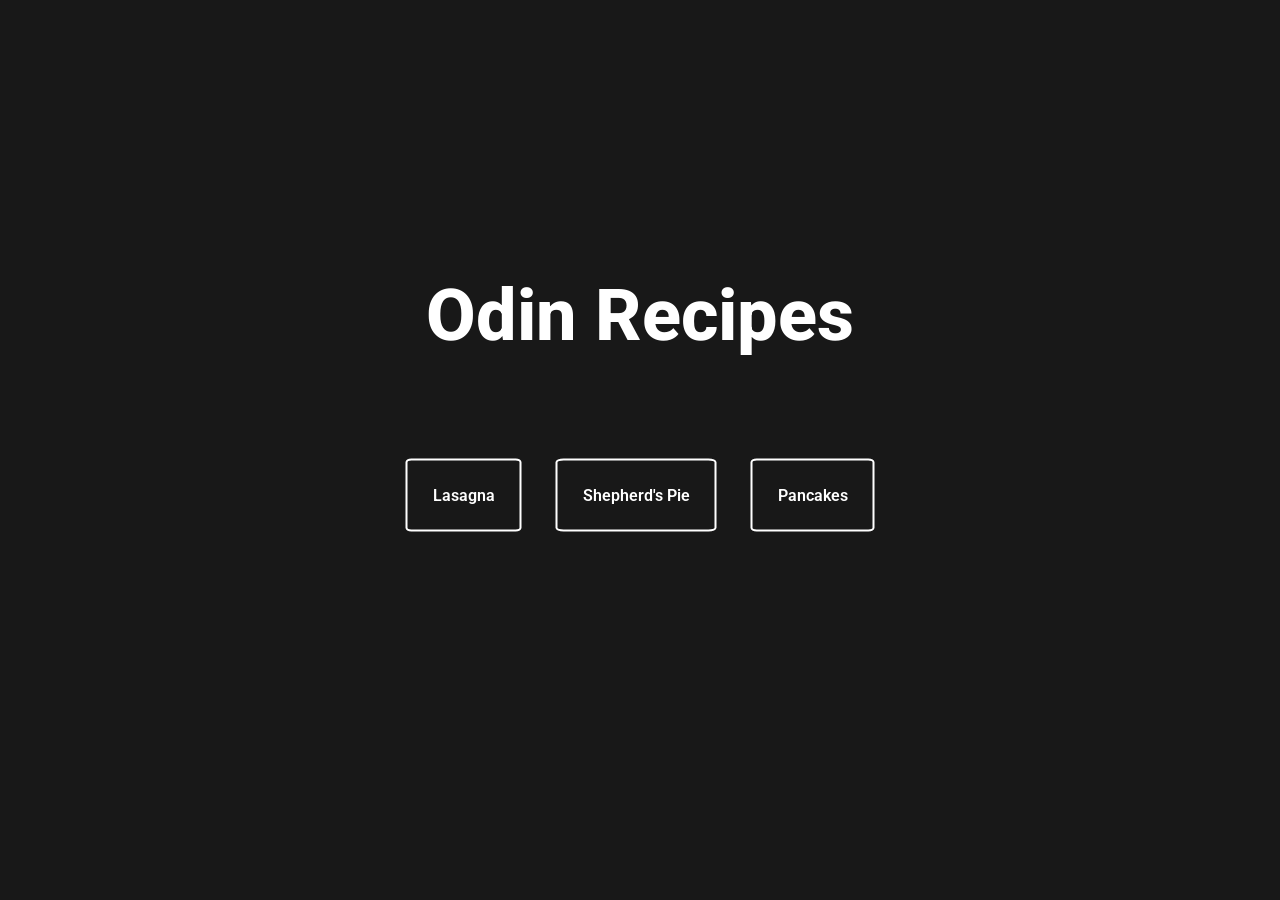
<file: index.html>
<!doctype html>
<html lang="en">
  <head>
    <meta charset="UTF-8" />
    <meta name="viewport" content="width=device-width, initial-scale=1.0" />
    <title>Odin Recipes</title>
    <link rel="stylesheet" href="style.css" />
  </head>
  <body>
    <div class="title-container">
      <p class="title">Odin Recipes</p>
    </div>

    <div class="recipe-container">
      <a href="./recipes/lasagna.html" class="recipe-links">Lasagna</a>
      <a href="./recipes/shepherds-pie.html" class="recipe-links"
        >Shepherd's Pie</a
      >
      <a href="./recipes/pancakes.html" class="recipe-links">Pancakes</a>
    </div>
  </body>
</html>
</file>
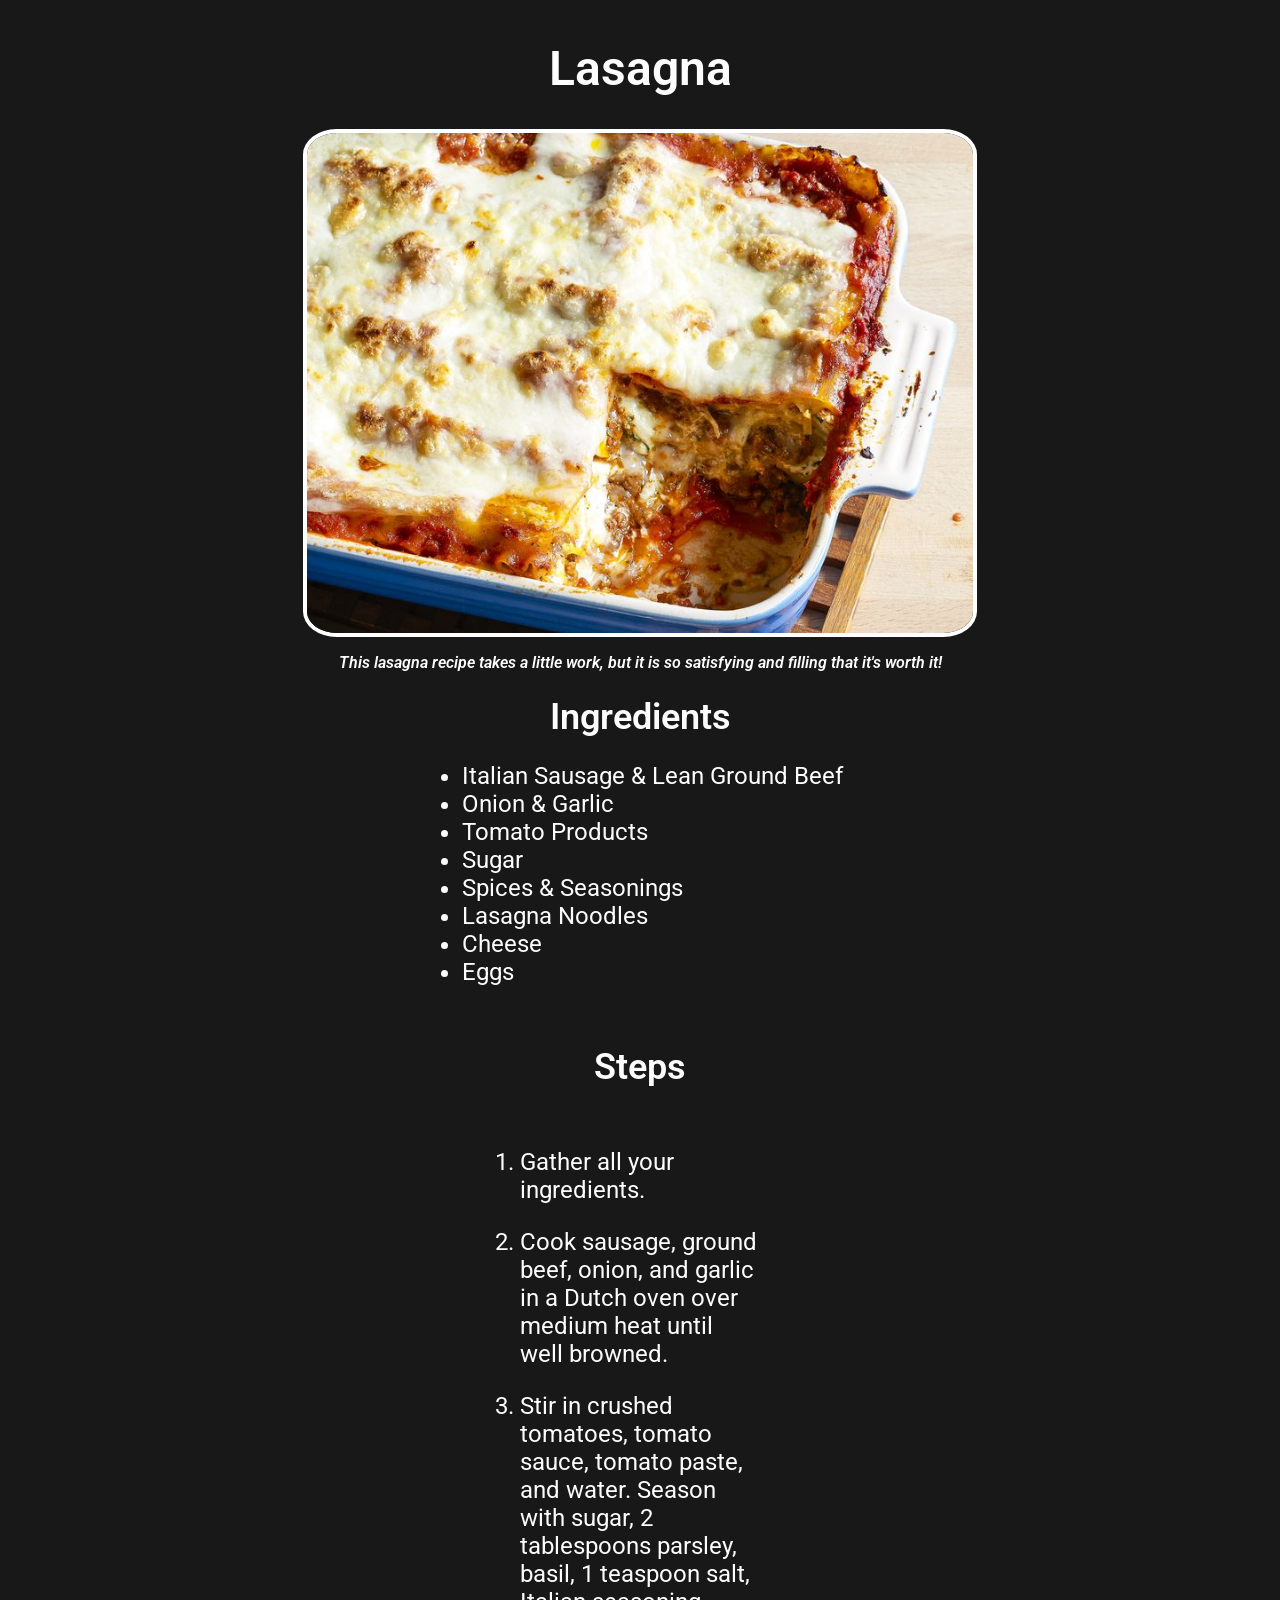
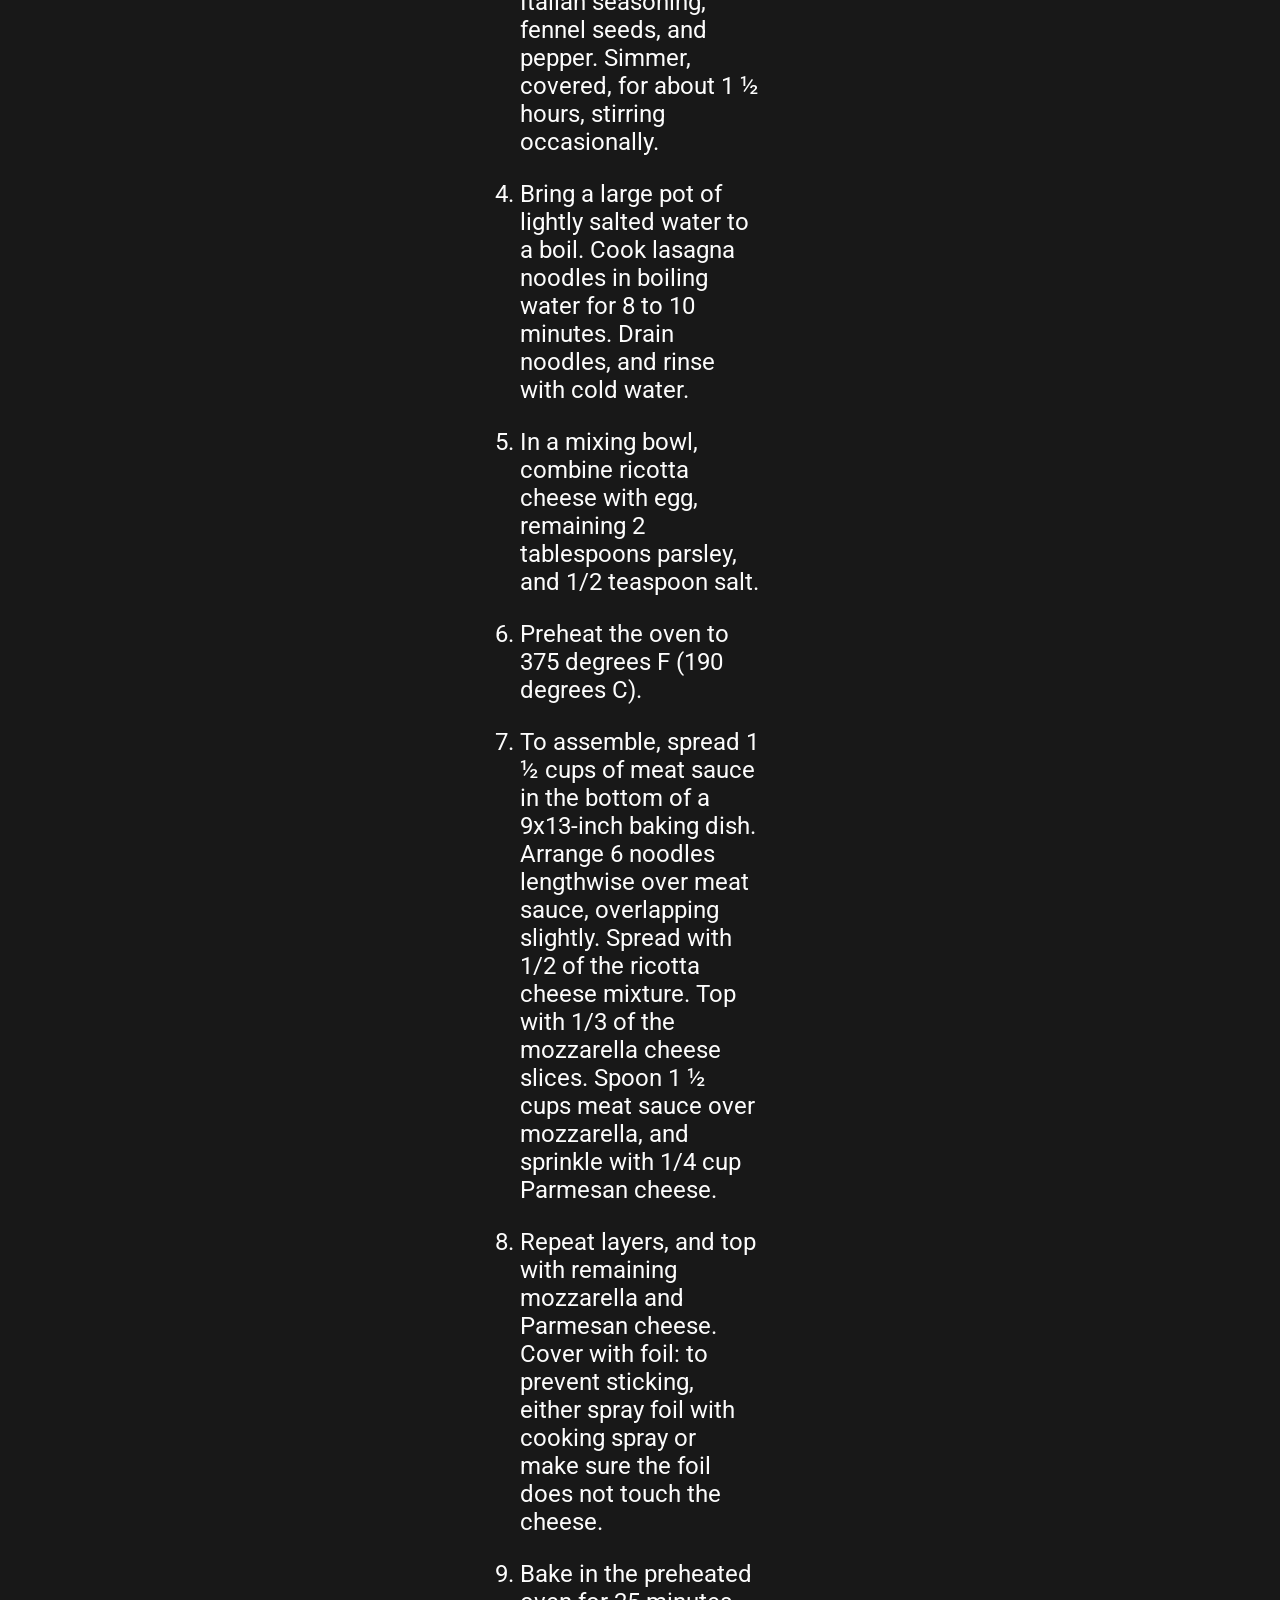
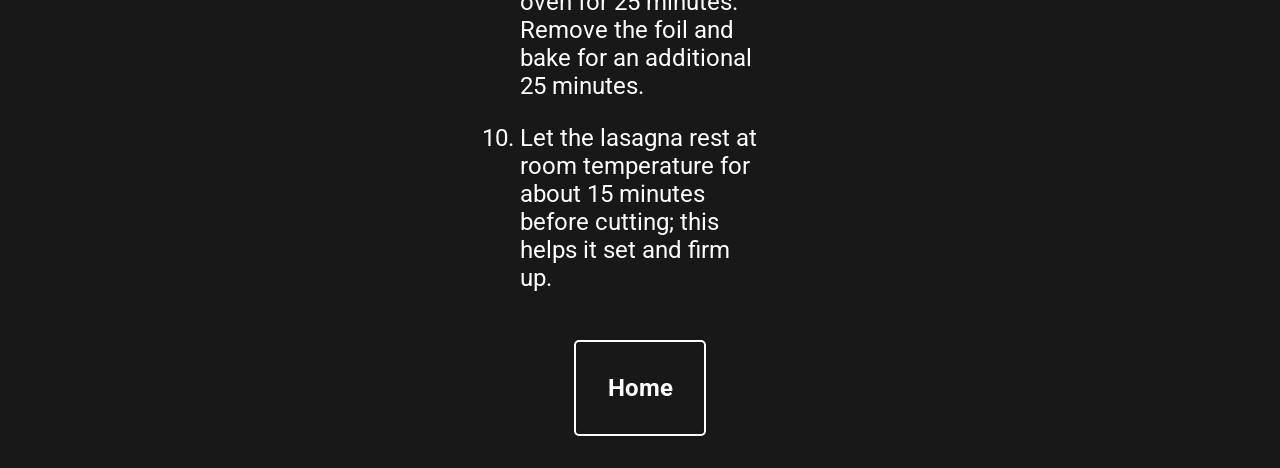
<file: recipes/lasagna.html>
<!doctype html>
<html lang="en">
  <head>
    <meta charset="UTF-8" />
    <meta name="viewport" content="width=device-width, initial-scale=1.0" />
    <title>Lasagna</title>
    <link rel="stylesheet" href="recipe.css" />
  </head>
  <body>
    <div class="wrapper">
      <p class="title">Lasagna</p>

      <img
        src="../images/Lasagna.jpg"
        alt="A lasagna with a quarter piece cut out"
        class="recipe-image"
      />

      <p class="description">
        <em
          >This lasagna recipe takes a little work, but it is so satisfying and
          filling that it's worth it!</em
        >
      </p>

      <div>
        <p class="ingredients">Ingredients</p>
        <ul class="ingredient-list">
          <li>Italian Sausage & Lean Ground Beef</li>
          <li>Onion & Garlic</li>
          <li>Tomato Products</li>
          <li>Sugar</li>
          <li>Spices & Seasonings</li>
          <li>Lasagna Noodles</li>
          <li>Cheese</li>
          <li>Eggs</li>
        </ul>
      </div>

      <p class="steps">Steps</p>
      <ol class="step-list">
        <li class="each-step">Gather all your ingredients.</li>
        <li class="each-step">
          Cook sausage, ground beef, onion, and garlic in a Dutch oven over
          medium heat until well browned.
        </li>
        <li class="each-step">
          Stir in crushed tomatoes, tomato sauce, tomato paste, and water.
          Season with sugar, 2 tablespoons parsley, basil, 1 teaspoon salt,
          Italian seasoning, fennel seeds, and pepper. Simmer, covered, for
          about 1 ½ hours, stirring occasionally.
        </li>
        <li class="each-step">
          Bring a large pot of lightly salted water to a boil. Cook lasagna
          noodles in boiling water for 8 to 10 minutes. Drain noodles, and rinse
          with cold water.
        </li>
        <li class="each-step">
          In a mixing bowl, combine ricotta cheese with egg, remaining 2
          tablespoons parsley, and 1/2 teaspoon salt.
        </li>
        <li class="each-step">
          Preheat the oven to 375 degrees F (190 degrees C).
        </li>
        <li class="each-step">
          To assemble, spread 1 ½ cups of meat sauce in the bottom of a
          9x13-inch baking dish. Arrange 6 noodles lengthwise over meat sauce,
          overlapping slightly. Spread with 1/2 of the ricotta cheese mixture.
          Top with 1/3 of the mozzarella cheese slices. Spoon 1 ½ cups meat
          sauce over mozzarella, and sprinkle with 1/4 cup Parmesan cheese.
        </li>
        <li class="each-step">
          Repeat layers, and top with remaining mozzarella and Parmesan cheese.
          Cover with foil: to prevent sticking, either spray foil with cooking
          spray or make sure the foil does not touch the cheese.
        </li>
        <li class="each-step">
          Bake in the preheated oven for 25 minutes. Remove the foil and bake
          for an additional 25 minutes.
        </li>
        <li class="each-step">
          Let the lasagna rest at room temperature for about 15 minutes before
          cutting; this helps it set and firm up.
        </li>
      </ol>

      <a href="../index.html">Home</a>
    </div>
  </body>
</html>
</file>
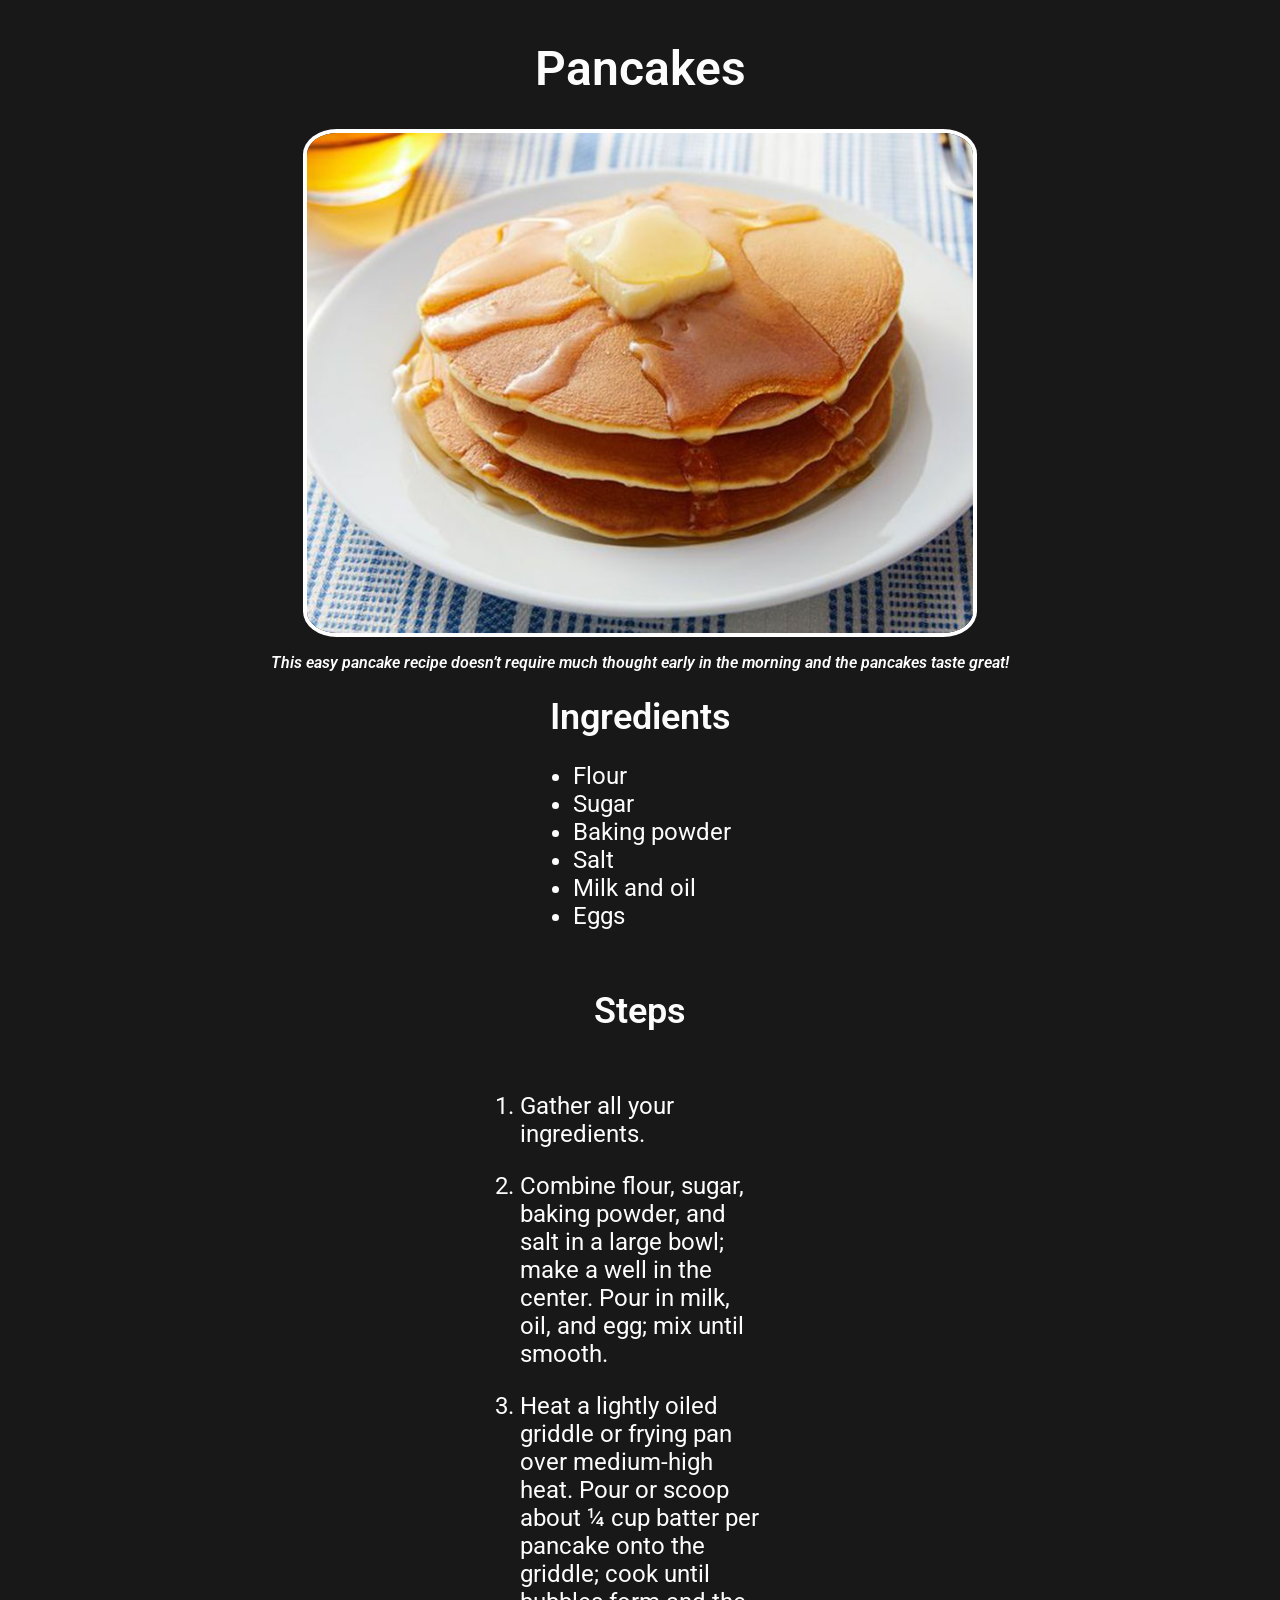
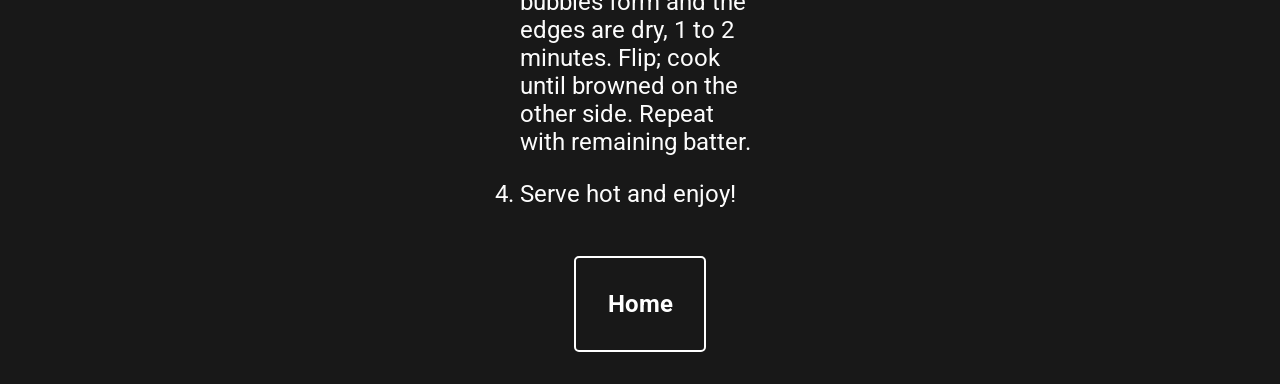
<file: recipes/pancakes.html>
<!doctype html>
<html lang="en">
  <head>
    <meta charset="UTF-8" />
    <meta name="viewport" content="width=device-width, initial-scale=1.0" />
    <title>Pancakes</title>
    <link rel="stylesheet" href="recipe.css" />
  </head>
  <body>
    <div class="wrapper">
      <p class="title">Pancakes</p>

      <img
        src="../images/Pancakes.jpg"
        alt="A stack of three pancakes with butter and syrup on top"
        class="recipe-image"
      />

      <p class="description">
        <em>
          This easy pancake recipe doesn’t require much thought early in the
          morning and the pancakes taste great!
        </em>
      </p>

      <div>
        <p class="ingredients">Ingredients</p>
        <ul class="ingredient-list">
          <li>Flour</li>
          <li>Sugar</li>
          <li>Baking powder</li>
          <li>Salt</li>
          <li>Milk and oil</li>
          <li>Eggs</li>
        </ul>
      </div>

      <p class="steps">Steps</p>
      <ol class="step-list">
        <li class="each-step">Gather all your ingredients.</li>
        <li class="each-step">
          Combine flour, sugar, baking powder, and salt in a large bowl; make a
          well in the center. Pour in milk, oil, and egg; mix until smooth.
        </li>
        <li class="each-step">
          Heat a lightly oiled griddle or frying pan over medium-high heat. Pour
          or scoop about ¼ cup batter per pancake onto the griddle; cook until
          bubbles form and the edges are dry, 1 to 2 minutes. Flip; cook until
          browned on the other side. Repeat with remaining batter.
        </li>
        <li class="each-step">Serve hot and enjoy!</li>
      </ol>

      <a href="../index.html">Home</a>
    </div>
  </body>
</html>
</file>
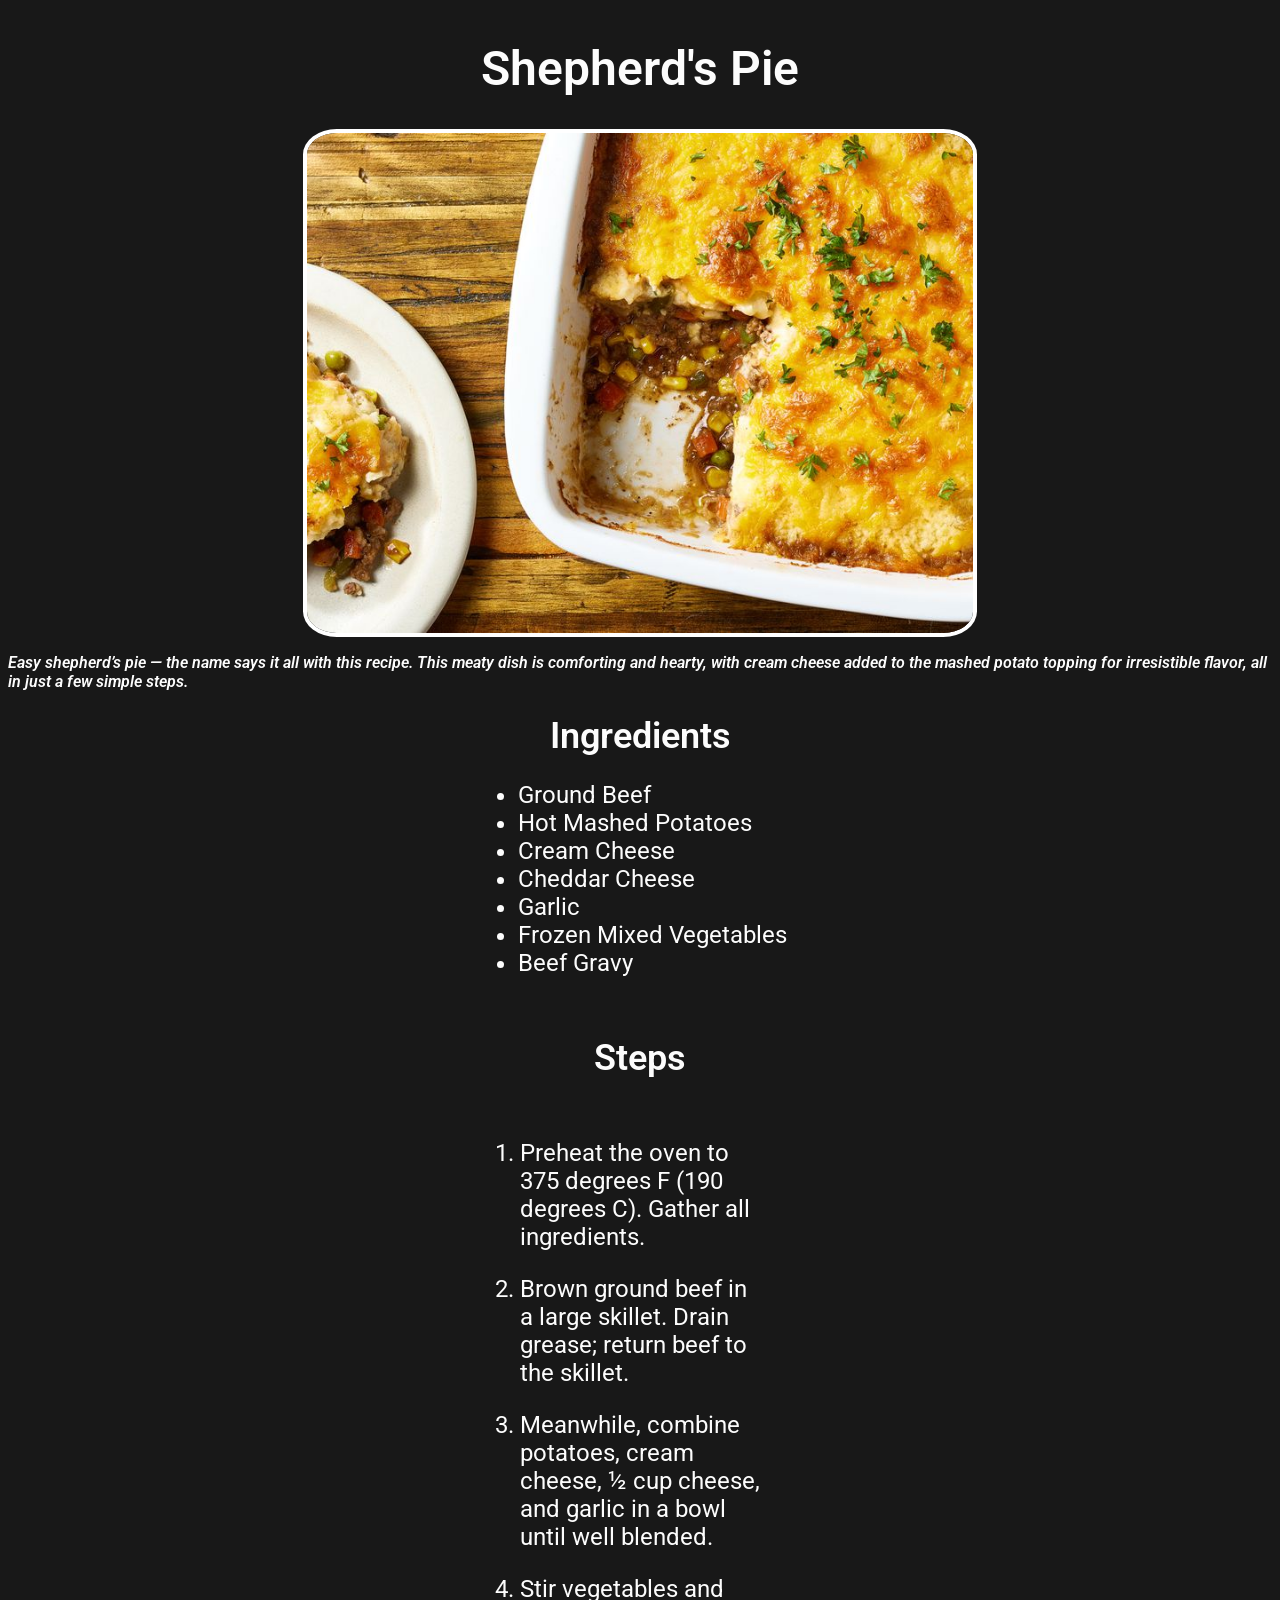
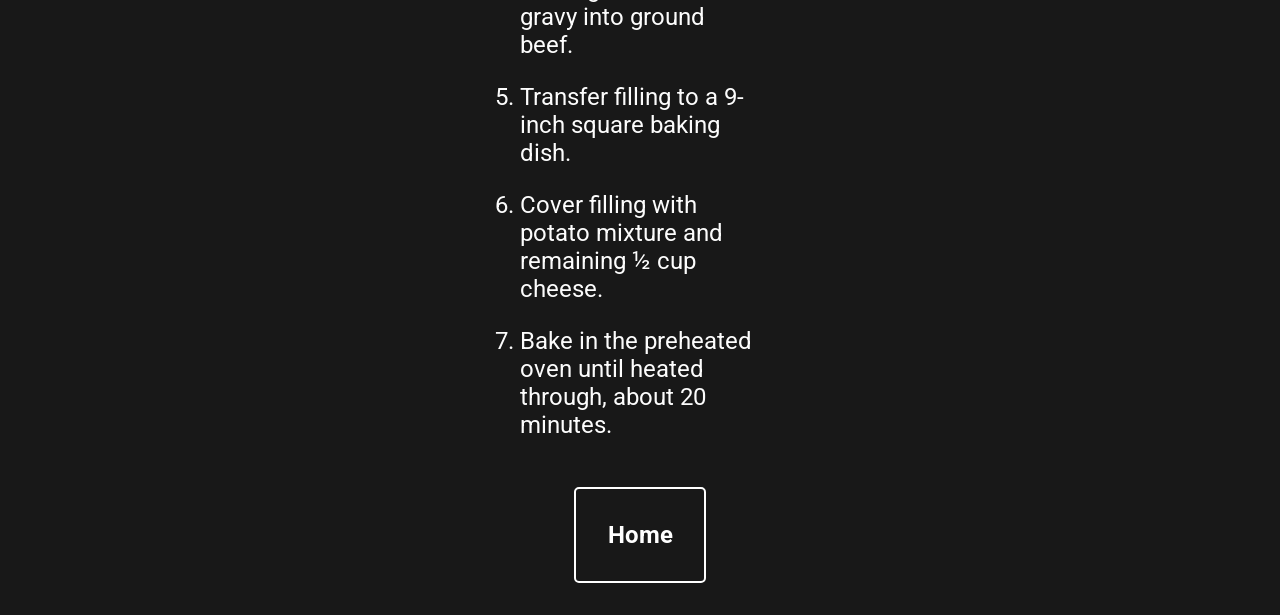
<file: recipes/shepherds-pie.html>
<!doctype html>
<html lang="en">
  <head>
    <meta charset="UTF-8" />
    <meta name="viewport" content="width=device-width, initial-scale=1.0" />
    <title>Shepherd's Pie</title>
    <link rel="stylesheet" href="recipe.css" />
  </head>
  <body>
    <div class="wrapper">
      <p class="title">Shepherd's Pie</p>

      <img
        src="../images/shepherds-pie.jpg"
        alt="A shepherds pie with a quarter piece cut out and a plate to the left with the serving"
        class="recipe-image"
      />

      <p class="description">
        <em>
          Easy shepherd’s pie — the name says it all with this recipe. This
          meaty dish is comforting and hearty, with cream cheese added to the
          mashed potato topping for irresistible flavor, all in just a few
          simple steps.
        </em>
      </p>

      <div>
        <p class="ingredients">Ingredients</p>
        <ul class="ingredient-list">
          <li>Ground Beef</li>
          <li>Hot Mashed Potatoes</li>
          <li>Cream Cheese</li>
          <li>Cheddar Cheese</li>
          <li>Garlic</li>
          <li>Frozen Mixed Vegetables</li>
          <li>Beef Gravy</li>
        </ul>
      </div>

      <p class="steps">Steps</p>
      <ol class="step-list">
        <li class="each-step">
          Preheat the oven to 375 degrees F (190 degrees C). Gather all
          ingredients.
        </li>
        <li class="each-step">
          Brown ground beef in a large skillet. Drain grease; return beef to the
          skillet.
        </li>
        <li class="each-step">
          Meanwhile, combine potatoes, cream cheese, ½ cup cheese, and garlic in
          a bowl until well blended.
        </li>
        <li class="each-step">Stir vegetables and gravy into ground beef.</li>
        <li class="each-step">
          Transfer filling to a 9-inch square baking dish.
        </li>
        <li class="each-step">
          Cover filling with potato mixture and remaining ½ cup cheese.
        </li>
        <li class="each-step">
          Bake in the preheated oven until heated through, about 20 minutes.
        </li>
      </ol>

      <a href="../index.html">Home</a>
    </div>
  </body>
</html>
</file>
<file: style.css>
@import url("https://fonts.googleapis.com/css2?family=Roboto:ital,wght@0,100..900;1,100..900&display=swap");

body {
  font-family: Roboto, sans-serif;
  background-color: rgb(24, 24, 24);
  color: rgb(160, 160, 160);
}

.title {
  font-size: 72px;
  font-weight: 800;
  color: white;
  transition: all 0.2s ease-in-out;
}

.title:hover {
  transform: scale(1.1);
}

.title-container {
  position: absolute;
  top: 35%;
  left: 50%;
  transform: translate(-50%, -50%);
}

.recipe-container {
  position: absolute;
  top: 55%;
  left: 50%;
  transform: translate(-50%, -50%);
}

.recipe-links {
  font-weight: 600;
  margin-left: 15px;
  margin-right: 15px;
  border: 2px white solid;
  border-radius: 5%;
  padding: 25px;
  background-color: rgb(24, 24, 24);
  color: white;
  text-decoration: none;
}
</file>
<file: recipes/recipe.css>
@import url("https://fonts.googleapis.com/css2?family=Roboto:ital,wght@0,100..900;1,100..900&display=swap");

body {
  font-family: Roboto, sans-serif;
  background-color: rgb(24, 24, 24);
  color: rgb(252, 252, 252);
}

.wrapper {
  display: flex;
  justify-content: center;
  align-items: center;
  flex-direction: column;
}

.title {
  font-size: 48px;
  font-weight: 600;
  margin: 32px;
}

.recipe-image {
  height: 500px;
  width: auto;
  border: 4px white solid;
  border-radius: 5%;
  transition: all 0.2s ease-in-out;
}

.recipe-image:hover {
  transform: scale(1.01);
}

.description {
  font-weight: 600;
}

.ingredients {
  margin: 8px;
  text-align: center;
  font-size: 36px;
  font-weight: 600;
}

.ingredient-list {
  margin-right: 16px;
  font-size: 24px;
}

.steps {
  font-size: 36px;
  font-weight: 600;
}

.step-list {
  text-align: left;
  padding: 0px 512px;
  font-size: 24px;
}

.each-step {
  margin-bottom: 24px;
}

a {
  text-decoration: none;
  color: white;
  border: 2px solid white;
  padding: 32px;
  border-radius: 5px;
  width: 64px;
  text-align: center;
  font-size: 24px;
  font-weight: 700;
  transition: all 0.2s ease-in-out;
  margin-bottom: 24px;
}

a:hover {
  transform: scale(1.2);
}
</file>
